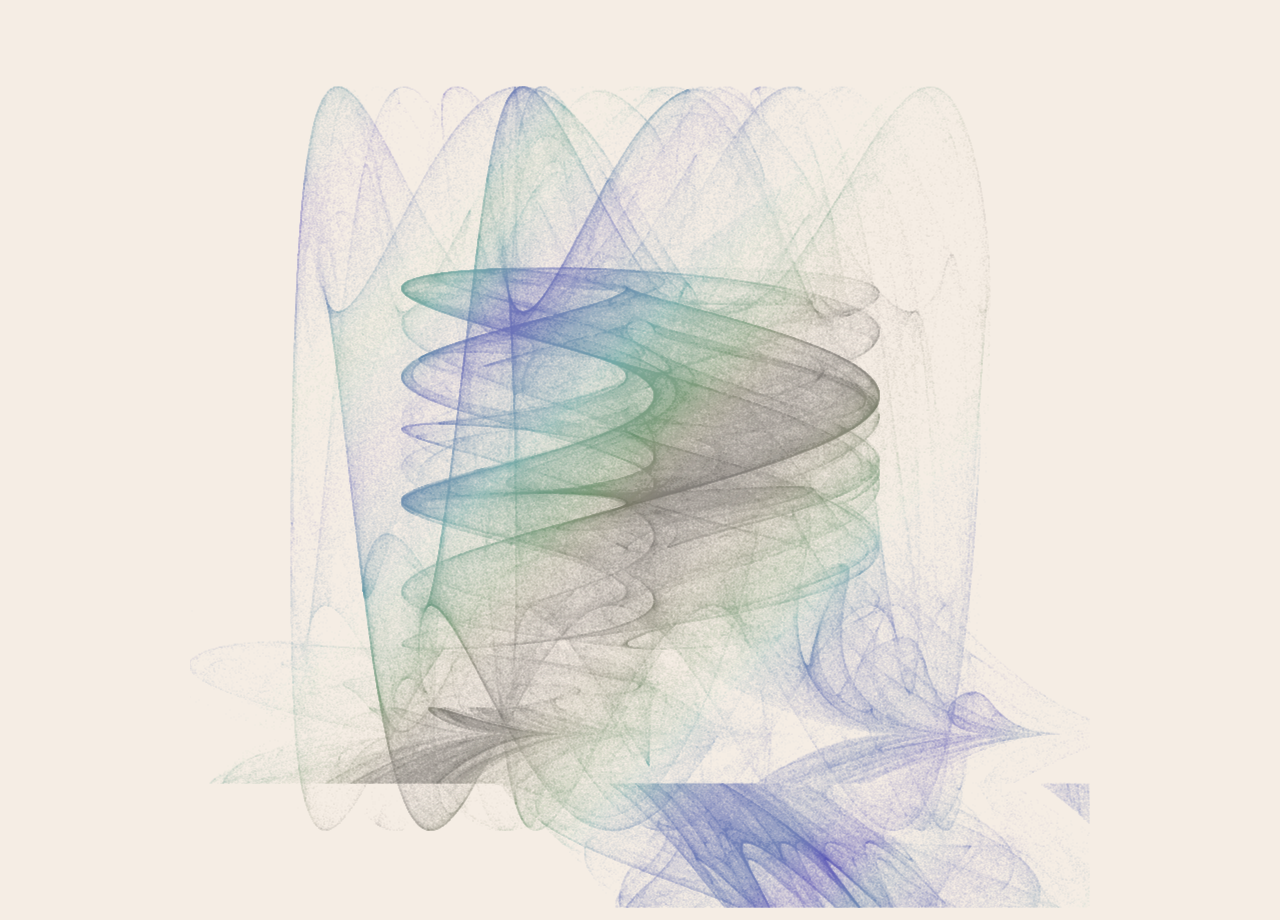
<file: src/artwork/strange-wolker/index.html>
<!doctype html><html><head><title>Strange Wolker</title><meta charset="utf-8"><script id="fxhash-snippet">//---- do not edit the following code (you can indent as you wish)
      let search = new URLSearchParams(window.location.search)
      let alphabet = "123456789abcdefghijkmnopqrstuvwxyzABCDEFGHJKLMNPQRSTUVWXYZ"
      var fxhash = search.get('fxhash') || "oo" + Array(49).fill(0).map(_=>alphabet[(Math.random()*alphabet.length)|0]).join('')
      let b58dec = str=>[...str].reduce((p,c)=>p*alphabet.length+alphabet.indexOf(c)|0, 0)
      let fxhashTrunc = fxhash.slice(2)
      let regex = new RegExp(".{" + ((fxhash.length/4)|0) + "}", 'g')
      let hashes = fxhashTrunc.match(regex).map(h => b58dec(h))
      let sfc32 = (a, b, c, d) => {
        return () => {
          a |= 0; b |= 0; c |= 0; d |= 0
          var t = (a + b | 0) + d | 0
          d = d + 1 | 0
          a = b ^ b >>> 9
          b = c + (c << 3) | 0
          c = c << 21 | c >>> 11
          c = c + t | 0
          return (t >>> 0) / 4294967296
        }
      }
      var fxrand = sfc32(...hashes)
      // true if preview mode active, false otherwise
      // you can append preview=1 to the URL to simulate preview active
      var isFxpreview = search.get('preview') === "1"
      // call this method to trigger the preview
      function fxpreview() {
        console.log("fxhash: TRIGGER PREVIEW")
      }
      //---- /do not edit the following code</script><link rel="stylesheet" href="./style.css"></head><body><script defer="defer" src="./bundle.js"></script></body></html>
</file>
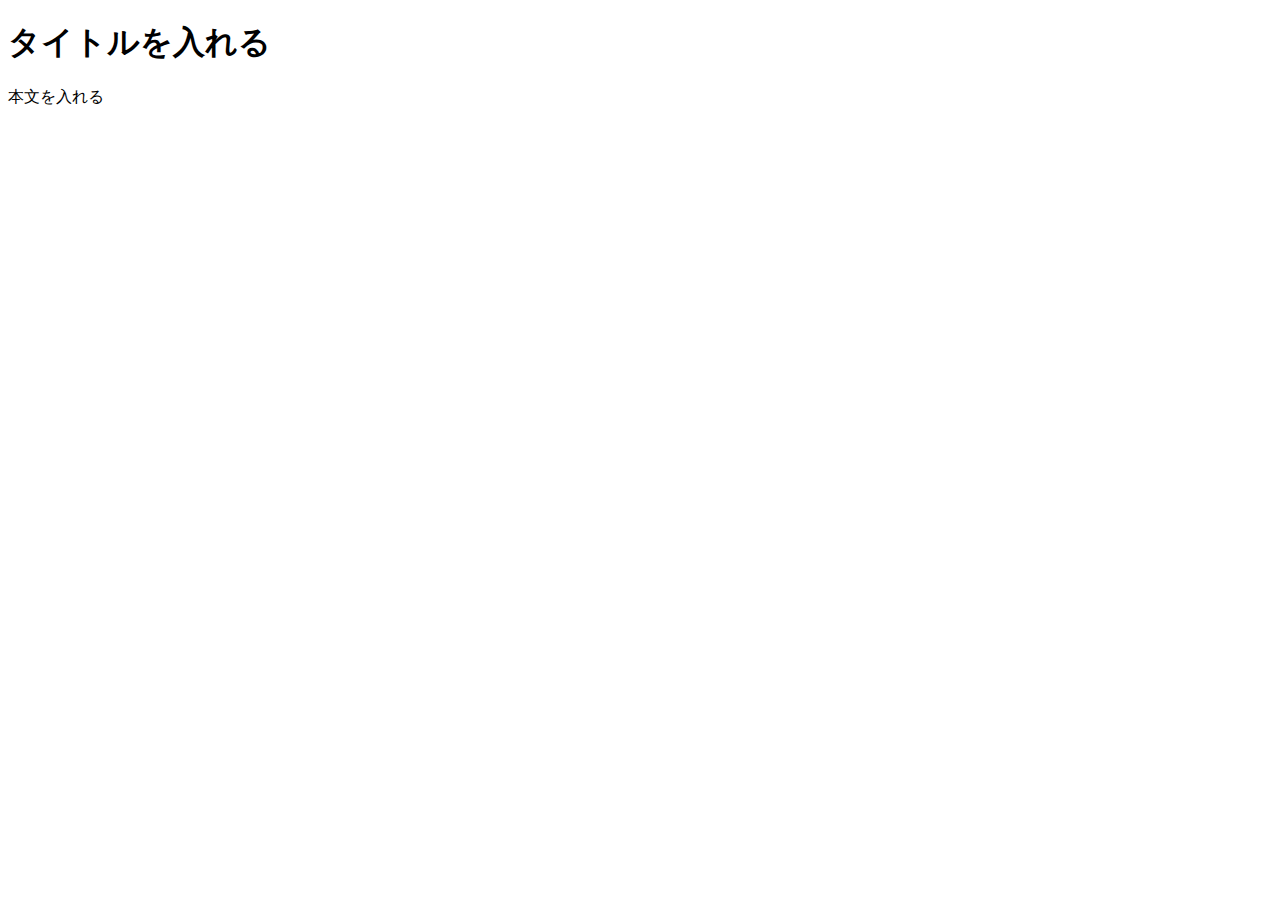
<file: ひな形/blog.html>
<!DOCTYPE html>
<html lang="ja">
    <head>
        <title>ハンバーガーはバラして食べろ</title>
        <meta charset="utf-8">
        <meta name="description" content="がくかんせつしょうのWEBページです。">
    </head>
    <body>
        <section class="blog_title">
            <h1>タイトルを入れる</h1>
        </section>
        <section class="blog_body">
            <P>本文を入れる</P>
        </section>
    </body>
</html>
</file>
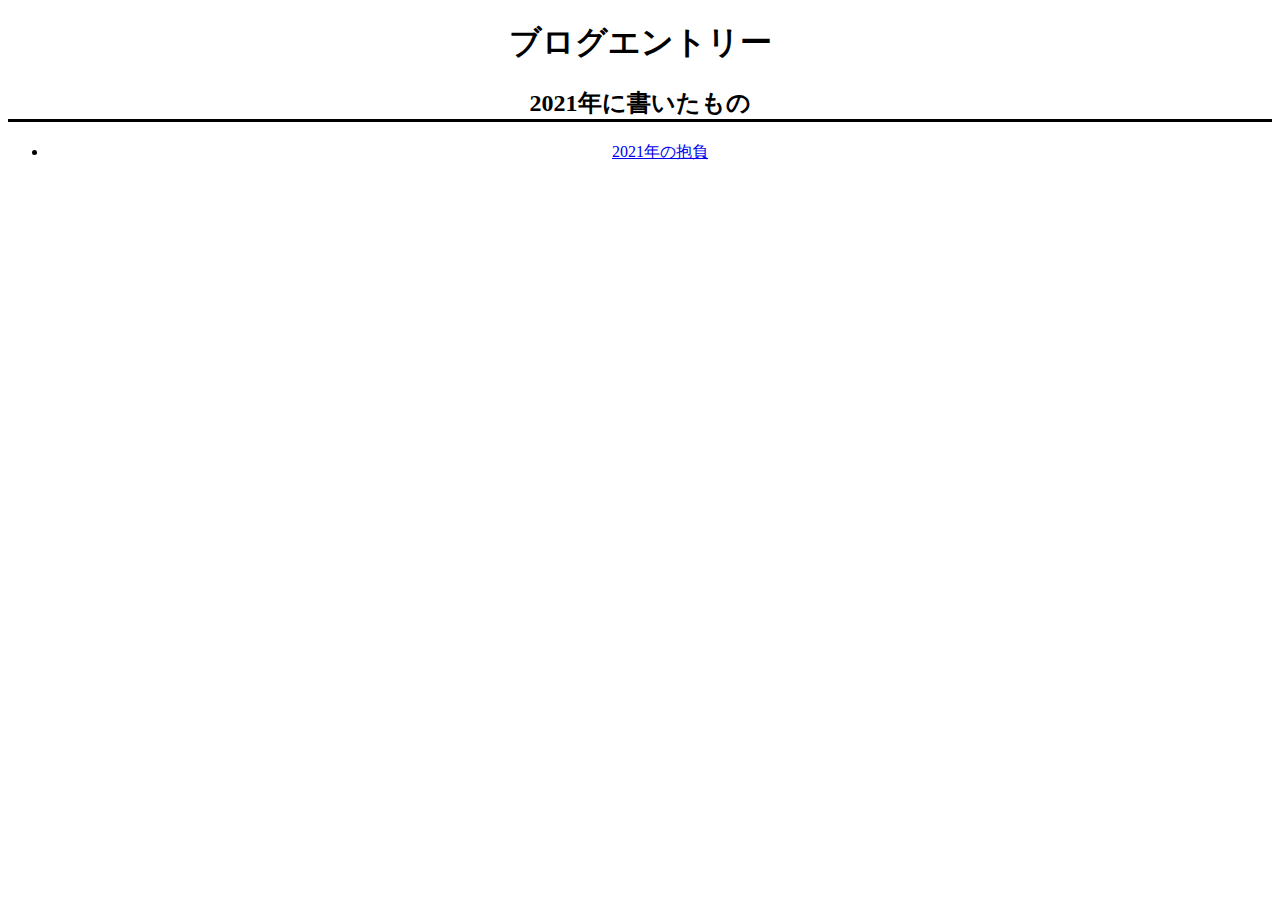
<file: src/blog/blog_top.html>
<!DOCTYPE html>
<html>
    <head>
        <title>ハンバーガーはバラして食べろ</title>
        <meta charset="utf-8">
        <meta name="description" content="ブログページです">
        <meta name="viewport" content="width=device-width,initial-scale=1">
        <link href="../css/blog_top.css" , rel="stylesheet" , media="all">
    </head>
    <body>
        <header>
            <h1>ブログエントリー</h1>
        </header>
        <main>
            <section id="blog_list">
                <h2>2021年に書いたもの</h2>
                <ul>
                    <li>
                        <a href="./2021/2021_01_11.html">2021年の抱負</a>
                    </li>
                </ul>
            </section>
        </main>
    </body>
</html>
</file>
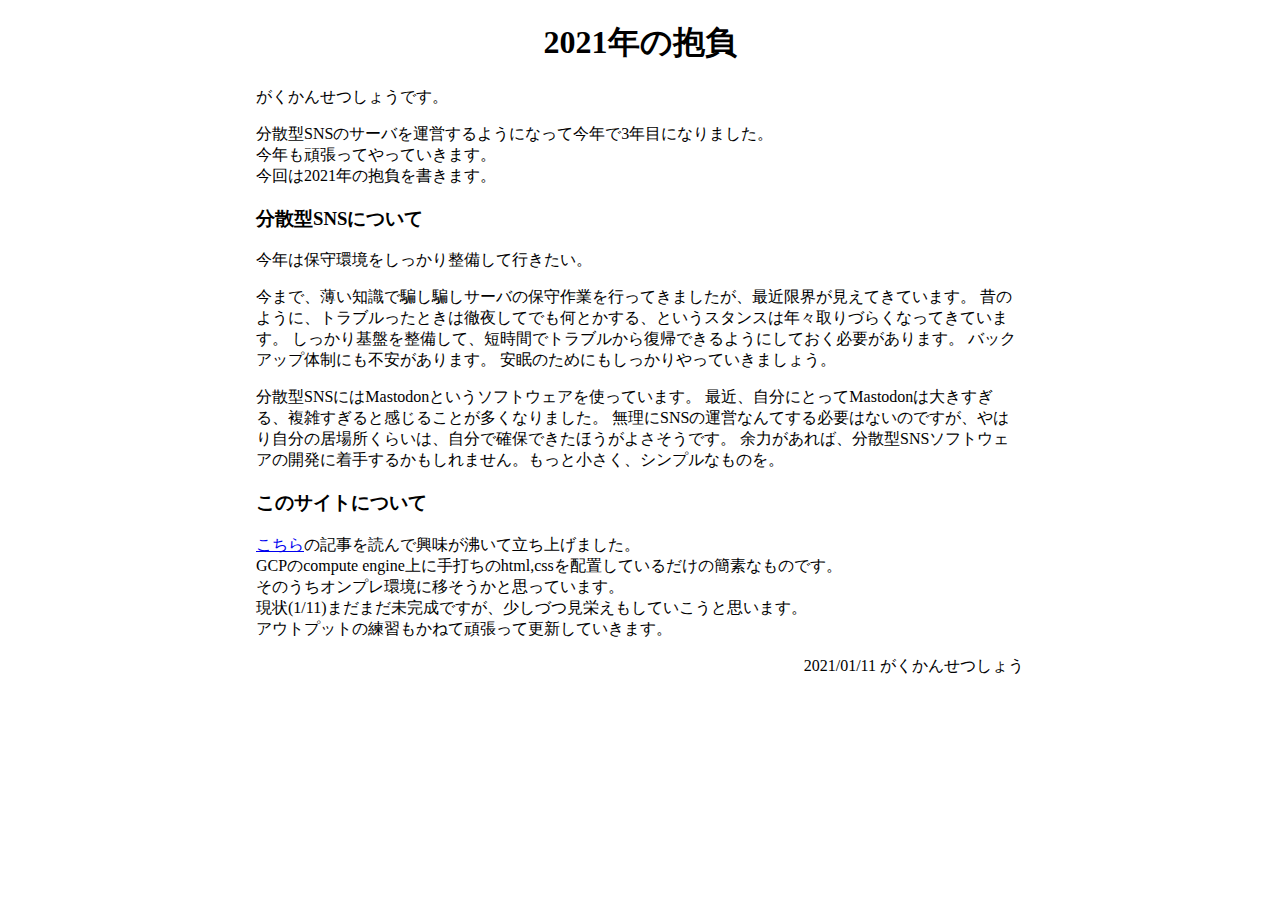
<file: src/blog/2021/2021_01_11.html>
<!DOCTYPE html>
<html lang="ja">
    <head>
        <title>ハンバーガーはバラして食べろ</title>
        <meta charset="utf-8">
        <meta name="description" content="ブログエントリーです。">
        <link href="../../css/blog_common.css", rel="stylesheet", media="all">
    </head>
    <body>
        <section class="blog_title">
            <h1>2021年の抱負</h1>
        </section>
        <section class="blog_body">
            <section id="section1">
                <p>がくかんせつしょうです。</p>
                <p>
                    分散型SNSのサーバを運営するようになって今年で3年目になりました。<br>
                    今年も頑張ってやっていきます。<br>
                    今回は2021年の抱負を書きます。<br>
                </p>
            </section>
            <section id="section2">
                <h3>分散型SNSについて</h3>
                <p>
                    今年は保守環境をしっかり整備して行きたい。
                </p>
                <p>
                    今まで、薄い知識で騙し騙しサーバの保守作業を行ってきましたが、最近限界が見えてきています。
                    昔のように、トラブルったときは徹夜してでも何とかする、というスタンスは年々取りづらくなってきています。
                    しっかり基盤を整備して、短時間でトラブルから復帰できるようにしておく必要があります。
                    バックアップ体制にも不安があります。
                    安眠のためにもしっかりやっていきましょう。
                </p>
                <p>
                    分散型SNSにはMastodonというソフトウェアを使っています。
                    最近、自分にとってMastodonは大きすぎる、複雑すぎると感じることが多くなりました。
                    無理にSNSの運営なんてする必要はないのですが、やはり自分の居場所くらいは、自分で確保できたほうがよさそうです。
                    余力があれば、分散型SNSソフトウェアの開発に着手するかもしれません。もっと小さく、シンプルなものを。
                </p>
            </section>
            <section id="section3">
                <h3>このサイトについて</h3>
                <p>
                    <a href="https://youkoseki.com/f/2021_html">こちら</a>の記事を読んで興味が沸いて立ち上げました。<br>
                    GCPのcompute engine上に手打ちのhtml,cssを配置しているだけの簡素なものです。<br>
                    そのうちオンプレ環境に移そうかと思っています。<br>
                    現状(1/11)まだまだ未完成ですが、少しづつ見栄えもしていこうと思います。<br>
                    アウトプットの練習もかねて頑張って更新していきます。
                </p>
            </section>
        </section>
        <footer>2021/01/11 がくかんせつしょう</footer>
    </body>
</html>
</file>
<file: src/artwork/strange-wolker/style.css>
html {
    background-color: #f5ede4;
}

body {
    text-align: center;
}
</file>
<file: src/css/blog_top.css>
#blog_list h2 {
    border-bottom: solid;
}

header {
    text-align: center;
}
main {
    text-align: center;
}
</file>
<file: src/css/blog_common.css>
body {
    width: 60%;
    margin: auto;
}
footer {
    text-align: end;
}
.blog_title {
    text-align: center;
}
</file>
